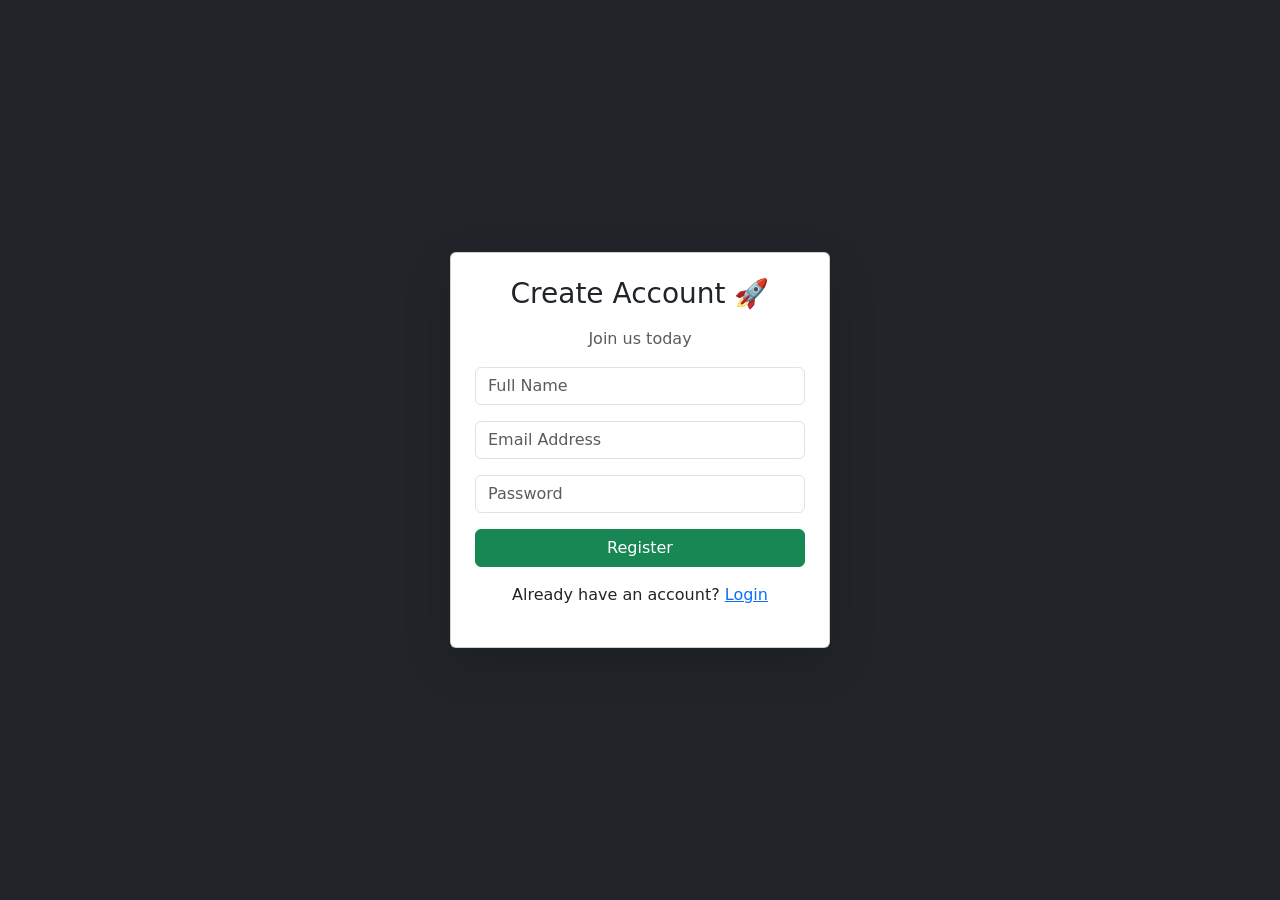
<file: templates/register.html>
<!DOCTYPE html>
<html>
<head>
    <title>Register</title>

    <!-- Bootstrap (fast + professional UI) -->
    <link href="https://cdn.jsdelivr.net/npm/bootstrap@5.3.0/dist/css/bootstrap.min.css" rel="stylesheet">
</head>

<body class="bg-dark d-flex justify-content-center align-items-center vh-100">

<div class="card p-4 shadow-lg" style="width: 380px;">
    
    <h3 class="text-center mb-3">Create Account 🚀</h3>
    <p class="text-center text-muted">Join us today</p>

    <form method="POST">
        <input class="form-control mb-3" name="name" placeholder="Full Name" required>
        
        <input class="form-control mb-3" type="email" name="email" placeholder="Email Address" required>
        
        <input class="form-control mb-3" type="password" name="password" placeholder="Password" required>
        
        <button class="btn btn-success w-100">Register</button>
    </form>

    <p class="text-center mt-3">
        Already have an account? 
        <a href="/login">Login</a>
    </p>

</div>

</body>
</html>
</file>
